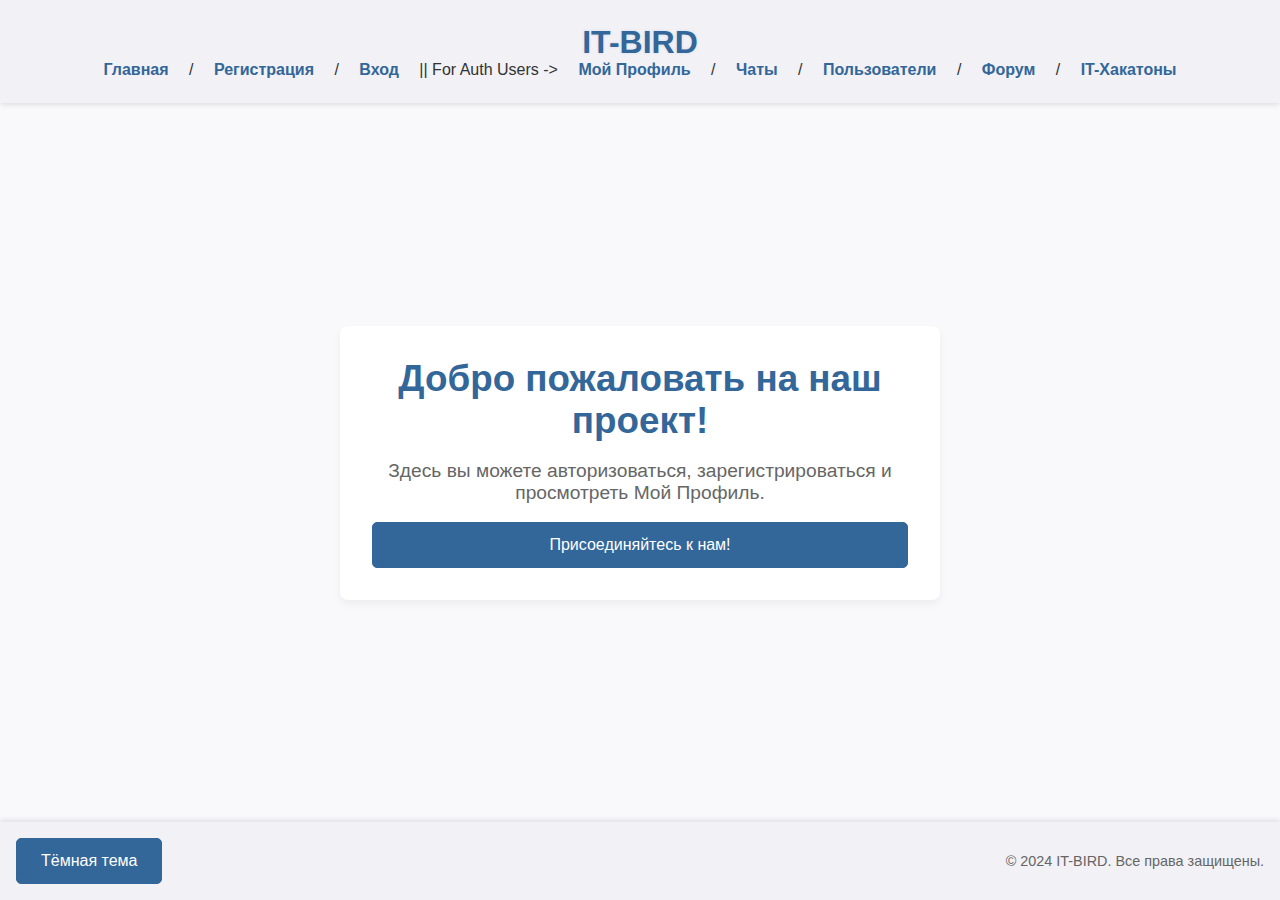
<file: frontend/index.html>
<!DOCTYPE html>
<html lang="ru">

<head>
    <meta charset="UTF-8">
    <meta name="viewport" content="width=device-width, initial-scale=1.0">
    <title>Проект с авторизацией и профилем</title>
    <link id="theme-style" rel="stylesheet" href="style.css">
    <script src="darktheme.js" defer></script>
</head>

<body>
    
    <!-- Шапка сайта -->
    <header>
        <h1>IT-BIRD</h1>
        <nav>
            <a href="index.html">Главная</a>
            /
            <a href="register.html">Регистрация</a>
            /
            <a href="login.html">Вход</a>
            || For Auth Users ->
            <!-- Только если пользователь авторизован -->
            <a href="profile.html">Мой Профиль</a>
            /
            <a href="chats.html">Чаты</a>
            /
            <a href="users.html">Пользователи</a>
            /
            <a href="forum.html">Форум</a>
            /
            <a href="xakatons.html">IT-Хакатоны</a>
        </nav>
    </header>

    <!-- Главная страница -->
    <main>
        <section class="hero">
            <h2>Добро пожаловать на наш проект!</h2>
            <p>Здесь вы можете авторизоваться, зарегистрироваться и просмотреть Мой Профиль.</p>
            <a href="/register.html" class="btn">Присоединяйтесь к нам!</a>
        </section>
    </main>

    <footer>
        <button id="theme-toggle" class="btn">Тёмная тема</button>
        <p>&copy; 2024 IT-BIRD. Все права защищены.</p>
    </footer>
</body>

</html>
</file>
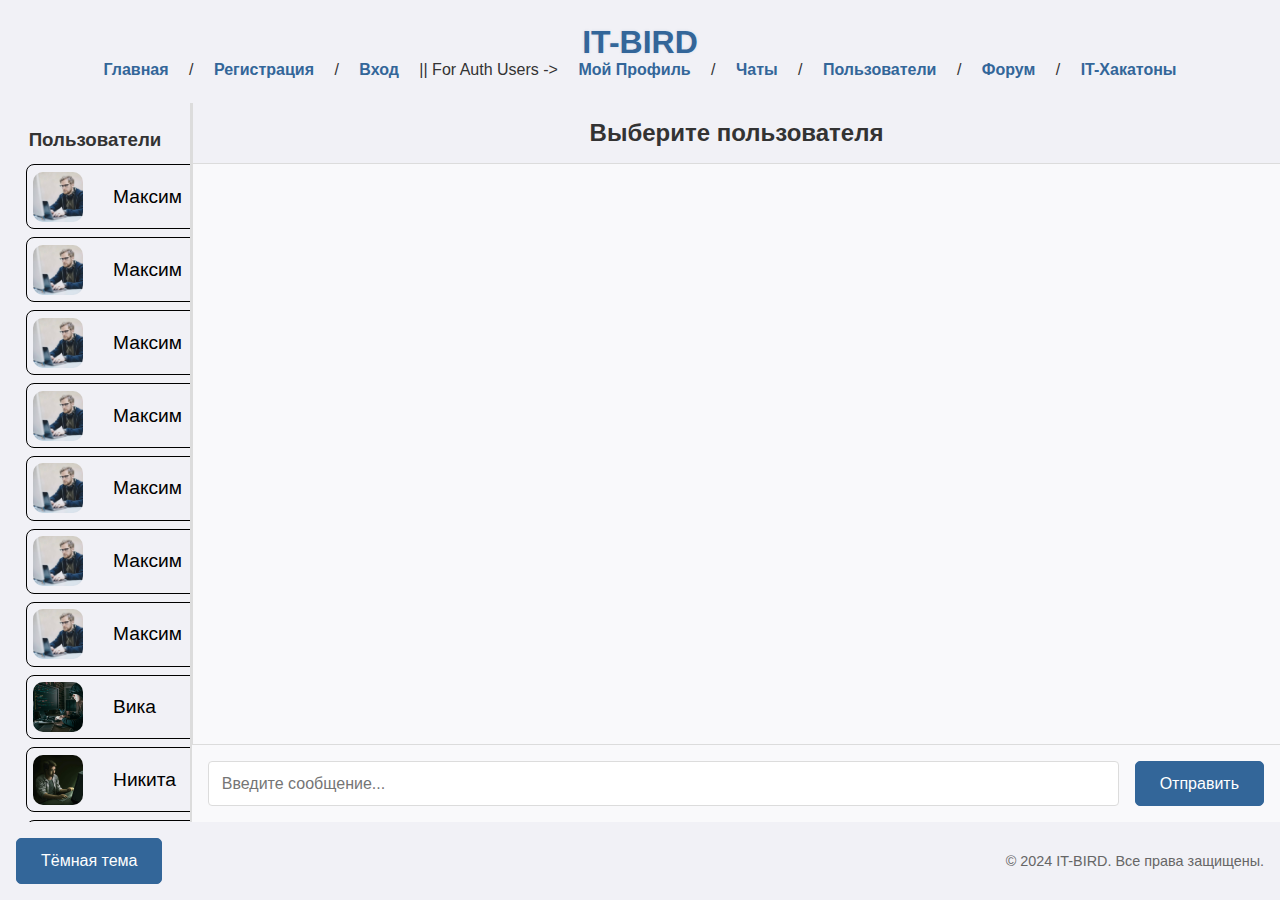
<file: frontend/chats.html>
<!DOCTYPE html>
<html lang="ru">

<head>
    <meta charset="UTF-8">
    <meta name="viewport" content="width=device-width, initial-scale=1.0">
    <title>Чаты</title>
    <link id="theme-style" rel="stylesheet" href="style.css">
    <script src="darktheme.js" defer></script>
</head>

<body>

    <!-- Шапка сайта -->
    <header>
        <h1>IT-BIRD</h1>
        <nav>
            <a href="index.html">Главная</a>
            /
            <a href="register.html">Регистрация</a>
            /
            <a href="login.html">Вход</a>
            || For Auth Users ->
            <!-- Только если пользователь авторизован -->
            <a href="profile.html">Мой Профиль</a>
            /
            <a href="chats.html">Чаты</a>
            /
            <a href="users.html">Пользователи</a>
            /
            <a href="forum.html">Форум</a>
            /
            <a href="xakatons.html">IT-Хакатоны</a>
        </nav>
    </header>

    <!-- Основной контент -->
    <main class="chat-main">
        <!-- Левая колонка со списком пользователей -->
        <aside class="user-list">
            <h3>Пользователи</h3>
            <ul>
                <a href="#" onclick="selectChat('Максим')">
                    <li>
                        <img src="./images/users-avatars/Maksim.jpg" alt="avatar">
                        <p>Максим</p>
                    </li>
                </a>
                <a href="#" onclick="selectChat('Максим')">
                    <li>
                        <img src="./images/users-avatars/Maksim.jpg" alt="avatar">
                        <p>Максим</p>
                    </li>
                </a>
                </a>
                <a href="#" onclick="selectChat('Максим')">
                    <li>
                        <img src="./images/users-avatars/Maksim.jpg" alt="avatar">
                        <p>Максим</p>
                    </li>
                </a>
                <a href="#" onclick="selectChat('Максим')">
                    <li>
                        <img src="./images/users-avatars/Maksim.jpg" alt="avatar">
                        <p>Максим</p>
                    </li>
                </a>
                <a href="#" onclick="selectChat('Максим')">
                    <li>
                        <img src="./images/users-avatars/Maksim.jpg" alt="avatar">
                        <p>Максим</p>
                    </li>
                </a>
                <a href="#" onclick="selectChat('Максим')">
                    <li>
                        <img src="./images/users-avatars/Maksim.jpg" alt="avatar">
                        <p>Максим</p>
                    </li>
                </a>
                <a href="#" onclick="selectChat('Максим')">
                    <li>
                        <img src="./images/users-avatars/Maksim.jpg" alt="avatar">
                        <p>Максим</p>
                    </li>
                </a>
                <a href="#" onclick="selectChat('Вика')">
                    <li>
                        <img src="./images/users-avatars/Vika.jpg" alt="avatar">
                        <p>Вика</p>
                    </li>
                </a>
                <a href="#" onclick="selectChat('Никита')">
                    <li>
                        <img src="./images/users-avatars/Nikita.jpg" alt="avatar">
                        <p>Никита</p>
                    </li>
                </a>
                <a href="#" onclick="selectChat('Алексей')">
                    <li>
                        <img src="./images/users-avatars/ALeksei.jpg" alt="avatar">
                        <p>Алексей</p>
                    </li>
                </a>
            </ul>
        </aside>

        <!-- Правая колонка с диалогом -->
        <section class="chat-box">
            <div class="chat-header">
                <h2 id="chat-username">Выберите пользователя</h2>
            </div>
            <div class="chat-messages" id="chat-messages"></div>
        </section>

        <!-- Поле ввода сообщения -->
        <div class="chat-input-container">
            <input type="text" placeholder="Введите сообщение..." class="chat-input" id="chat-input">
            <button class="chat-send btn" onclick="sendMessage()">Отправить</button>
        </div>
    </main>


    <!-- Подвал -->
    <footer>
        <button id="theme-toggle" class="btn">Тёмная тема</button>
        <p>&copy; 2024 IT-BIRD. Все права защищены.</p>
    </footer>

    <script>
        // Функция для выбора чата и отображения имени пользователя
        function selectChat(username) {
            document.getElementById('chat-username').textContent = username;
            document.getElementById('chat-messages').innerHTML = ''; // Очистка чата
        }

        // Функция для отправки сообщения
        function sendMessage() {
            const input = document.getElementById('chat-input');
            const message = input.value.trim();
            if (message) {
                const chatMessages = document.getElementById('chat-messages');
                const messageElement = document.createElement('p');
                messageElement.innerHTML = `<strong>Вы:</strong> ${message}`;
                chatMessages.appendChild(messageElement);
                input.value = '';
                chatMessages.scrollTop = chatMessages.scrollHeight;
            }
        }
    </script>
</body>

</html>
</file>
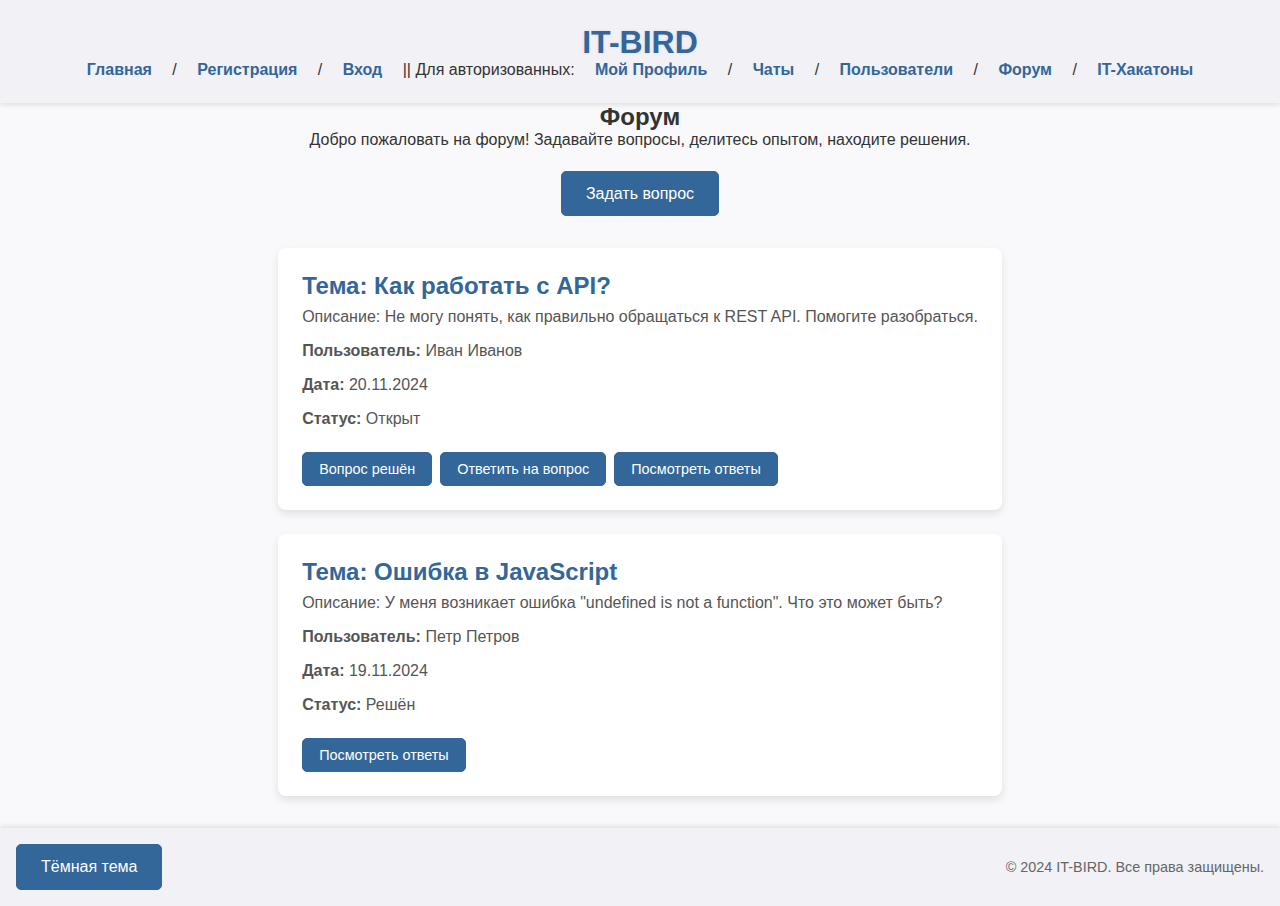
<file: frontend/forum.html>
<!DOCTYPE html>
<html lang="ru">

<head>
    <meta charset="UTF-8">
    <meta name="viewport" content="width=device-width, initial-scale=1.0">
    <title>IT-BIRD - Форум</title>
    <link id="theme-style" rel="stylesheet" href="style.css">
    <script src="darktheme.js" defer></script>
</head>

<body>
    <!-- Шапка -->
    <header>
        <h1>IT-BIRD</h1>
        <nav>
            <a href="index.html">Главная</a>
            /
            <a href="register.html">Регистрация</a>
            /
            <a href="login.html">Вход</a>
            || Для авторизованных:
            <a href="profile.html">Мой Профиль</a>
            /
            <a href="chats.html">Чаты</a>
            /
            <a href="users.html">Пользователи</a>
            /
            <a href="forum.html">Форум</a>
            /
            <a href="xakatons.html">IT-Хакатоны</a>
        </nav>
    </header>

    <!-- Основной контент -->
    <main>
        <section class="forum">
            <h2>Форум</h2>
            <p>Добро пожаловать на форум! Задавайте вопросы, делитесь опытом, находите решения.</p>
            <button class="btn" id="ask-question-btn">Задать вопрос</button>

            <!-- Список вопросов -->
            <!-- Список вопросов -->
            <div class="questions">
                <article class="question">
                    <h3>Тема: Как работать с API?</h3>
                    <p>Описание: Не могу понять, как правильно обращаться к REST API. Помогите разобраться.</p>
                    <p><strong>Пользователь:</strong> Иван Иванов</p>
                    <p><strong>Дата:</strong> 20.11.2024</p>
                    <p><strong>Статус:</strong> Открыт</p>
                    <div class="actions">
                        <button class="btn resolve-btn">Вопрос решён</button>
                        <button class="btn reply-btn">Ответить на вопрос</button>
                        <button class="btn view-answers-btn" data-question-id="1">Посмотреть ответы</button>
                    </div>
                    <div class="answers hidden" id="answers-1">
                        <!-- Ответы будут подгружены сюда -->
                        <div id="user-answer">
                            <h1>Максим</h1>
                            <p><i>Через AJAX "прикреплён файл/скрин"</i></p>
                        </div>
                    </div>
                </article>
                <!-- Пример решённого вопроса -->
                <article class="question resolved">
                    <h3>Тема: Ошибка в JavaScript</h3>
                    <p>Описание: У меня возникает ошибка "undefined is not a function". Что это может быть?</p>
                    <p><strong>Пользователь:</strong> Петр Петров</p>
                    <p><strong>Дата:</strong> 19.11.2024</p>
                    <p><strong>Статус:</strong> Решён</p>
                    <div class="actions">
                        <button class="btn view-answers-btn" data-question-id="2">Посмотреть ответы</button>
                    </div>
                    <div class="answers hidden" id="answers-2">
                        <!-- Ответы будут подгружены сюда -->
                        <div id="user-answer">
                            <h1>Максим</h1>
                            <p><i>Неизвестная функция</i></p>
                        </div>
                    </div>
                </article>
            </div>
        </section>
    </main>

    <!-- Модальное окно для создания вопроса -->
    <div id="modal-question" class="modal hidden">
        <div class="modal-content">
            <h3>Задать вопрос</h3>
            <form class="modal-form">
                <label for="question-title">Тема вопроса</label>
                <input type="text" id="question-title" name="title" required>

                <label for="question-description">Описание</label>
                <textarea id="question-description"  name="description" required></textarea>

                <label for="question-files">Прикрепить файлы</label>
                <input type="file" id="question-files" name="files" multiple>

                <button type="submit" class="btn">Отправить</button>
                <button type="button" class="btn cancel-btn">Отмена</button>
            </form>
        </div>
    </div>

    <!-- Модальное окно для ответа -->
    <div id="modal-reply" class="modal hidden">
        <div class="modal-content">
            <h3>Ответить на вопрос</h3>
            <form>
                <p><strong>Вопрос:</strong> Как работать с API?</p>
                <label for="reply-text">Ваш ответ</label>
                <textarea id="reply-text" name="reply" required></textarea>
                <button type="submit" class="btn">Отправить</button>
                <button type="button" class="btn cancel-btn">Отмена</button>
            </form>
        </div>
    </div>

    <!-- Подвал -->
    <footer>
        <button id="theme-toggle" class="btn">Тёмная тема</button>
        <p>&copy; 2024 IT-BIRD. Все права защищены.</p>
    </footer>

    <script>
        document.addEventListener('DOMContentLoaded', () => {
            // Кнопка для открытия модального окна создания вопроса
            const askQuestionBtn = document.getElementById('ask-question-btn');
            const modalQuestion = document.getElementById('modal-question');
            const modalReply = document.getElementById('modal-reply');
            const cancelButtons = document.querySelectorAll('.cancel-btn');
            const replyButtons = document.querySelectorAll('.reply-btn'); // Новая строка
            const viewAnswerButtons = document.querySelectorAll('.view-answers-btn');

            // Показать модальное окно для создания вопроса
            askQuestionBtn.addEventListener('click', () => modalQuestion.classList.remove('hidden'));

            // Показать модальное окно для ответа на вопрос
            replyButtons.forEach(btn => {
                btn.addEventListener('click', () => {
                    const questionTitle = btn.closest('.question').querySelector('h3').textContent;
                    modalReply.querySelector('p').textContent = `Вопрос: ${questionTitle}`; // Заполняем вопрос
                    modalReply.classList.remove('hidden');
                });
            });

            // Скрыть модальные окна
            cancelButtons.forEach(btn => btn.addEventListener('click', () => {
                modalQuestion.classList.add('hidden');
                modalReply.classList.add('hidden');
            }));

            // Показать/скрыть ответы на вопрос
            viewAnswerButtons.forEach(btn => {
                btn.addEventListener('click', () => {
                    const questionId = btn.dataset.questionId;
                    const answersDiv = document.getElementById(`answers-${questionId}`);
                    answersDiv.classList.toggle('hidden');
                });
            });
        });
    </script>


</body>

</html>
</file>
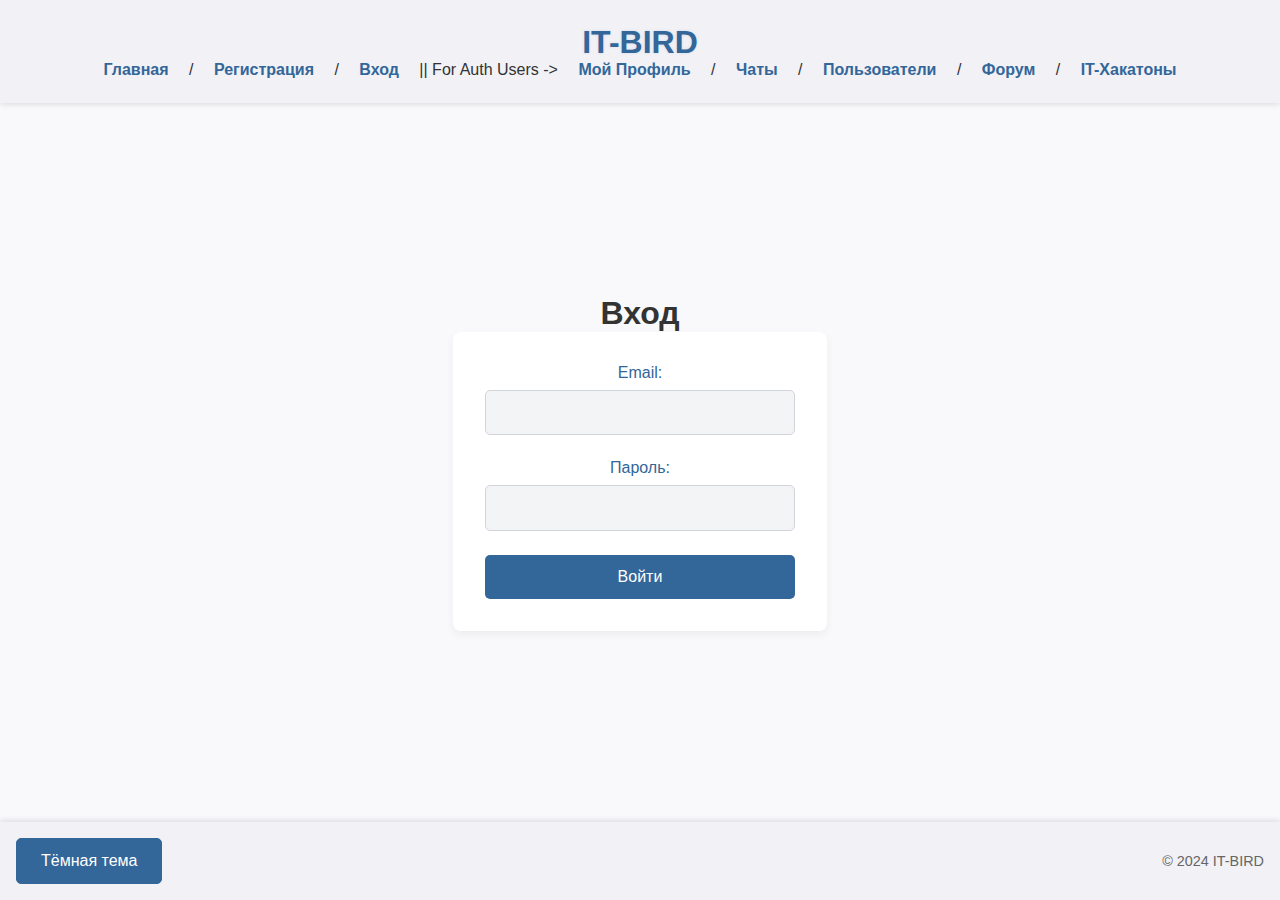
<file: frontend/login.html>
<!DOCTYPE html>
<html lang="ru">

<head>
    <meta charset="UTF-8">
    <meta name="viewport" content="width=device-width, initial-scale=1.0">
    <title>Вход</title>
    <link id="theme-style" rel="stylesheet" href="style.css">
    <script src="darktheme.js" defer></script>
</head>

<body>

    <!-- Шапка сайта -->
    <header>
        <h1>IT-BIRD</h1>
        <nav>
            <a href="index.html">Главная</a>
            /
            <a href="register.html">Регистрация</a>
            /
            <a href="login.html">Вход</a>
            || For Auth Users ->
            <!-- Только если пользователь авторизован -->
            <a href="profile.html">Мой Профиль</a>
            /
            <a href="chats.html">Чаты</a>
            /
            <a href="users.html">Пользователи</a>
            /
            <a href="forum.html">Форум</a>
            /
            <a href="xakatons.html">IT-Хакатоны</a>
        </nav>
    </header>

    <main>

        <img style="width: 14%; display: none;" id="logo-test" src="./images/logo/logo-ITBIRD.png" alt="IT-BIRD">

        <h1>Вход</h1>

        <section>
            <form id="loginForm" action="/api/auth/login" method="post">
                <label for="email">Email:</label>
                <input type="email" id="email" name="email" required>

                <label for="password">Пароль:</label>
                <input type="password" id="password" name="password" required>

                <button type="submit">Войти</button>
            </form>
        </section>
    </main>

    <footer>
        <button id="theme-toggle" class="btn">Тёмная тема</button>
        <p>&copy; 2024 IT-BIRD</p>
    </footer>
</body>

</html>
</file>
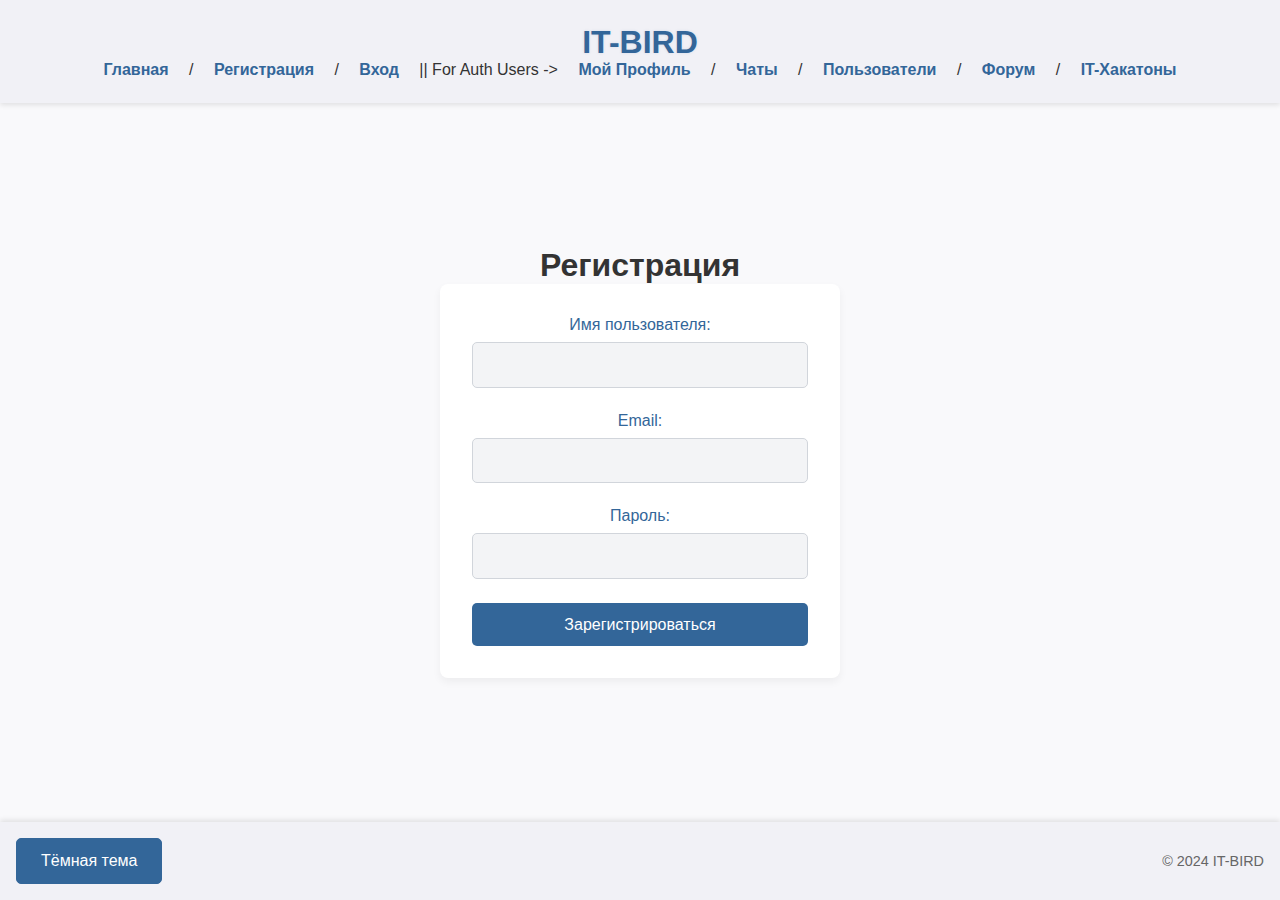
<file: frontend/register.html>
<!DOCTYPE html>
<html lang="ru">

<head>
    <meta charset="UTF-8">
    <meta name="viewport" content="width=device-width, initial-scale=1.0">
    <title>Регистрация</title>
    <link id="theme-style" rel="stylesheet" href="style.css">
    <script src="darktheme.js" defer></script>
</head>

<body>
    
    <!-- Шапка сайта -->
    <header>
        <h1>IT-BIRD</h1>
        <nav>
            <a href="index.html">Главная</a>
            /
            <a href="register.html">Регистрация</a>
            /
            <a href="login.html">Вход</a>
            || For Auth Users ->
            <!-- Только если пользователь авторизован -->
            <a href="profile.html">Мой Профиль</a>
            /
            <a href="chats.html">Чаты</a>
            /
            <a href="users.html">Пользователи</a>
            /
            <a href="forum.html">Форум</a>
            /
            <a href="xakatons.html">IT-Хакатоны</a>
        </nav>
    </header>

    <main>
        <!-- <img style="width: 14%;" id="logo" src="./images/logo/logo-ITBIRD.png" alt="IT-BIRD"> -->
        <img style="width: 14%; display: none;" id="logo-test" src="./images/logo/logo-ITBIRD.png" alt="IT-BIRD">

        <h1>Регистрация</h1>

        <section>

            <form id="registerForm" action="/api/auth/register" method="post">
                <label for="username">Имя пользователя:</label>
                <input type="text" id="username" name="username" required>
                <label for="email">Email:</label>
                <input type="email" id="email" name="email" required>
                <label for="password">Пароль:</label>
                <input type="password" id="password" name="password" required>
                <button type="submit">Зарегистрироваться</button>
            </form>
        </section>

    </main>

    <footer>
        <button id="theme-toggle" class="btn">Тёмная тема</button>
        <p>&copy; 2024 IT-BIRD</p>
    </footer>
</body>

</html>
</file>
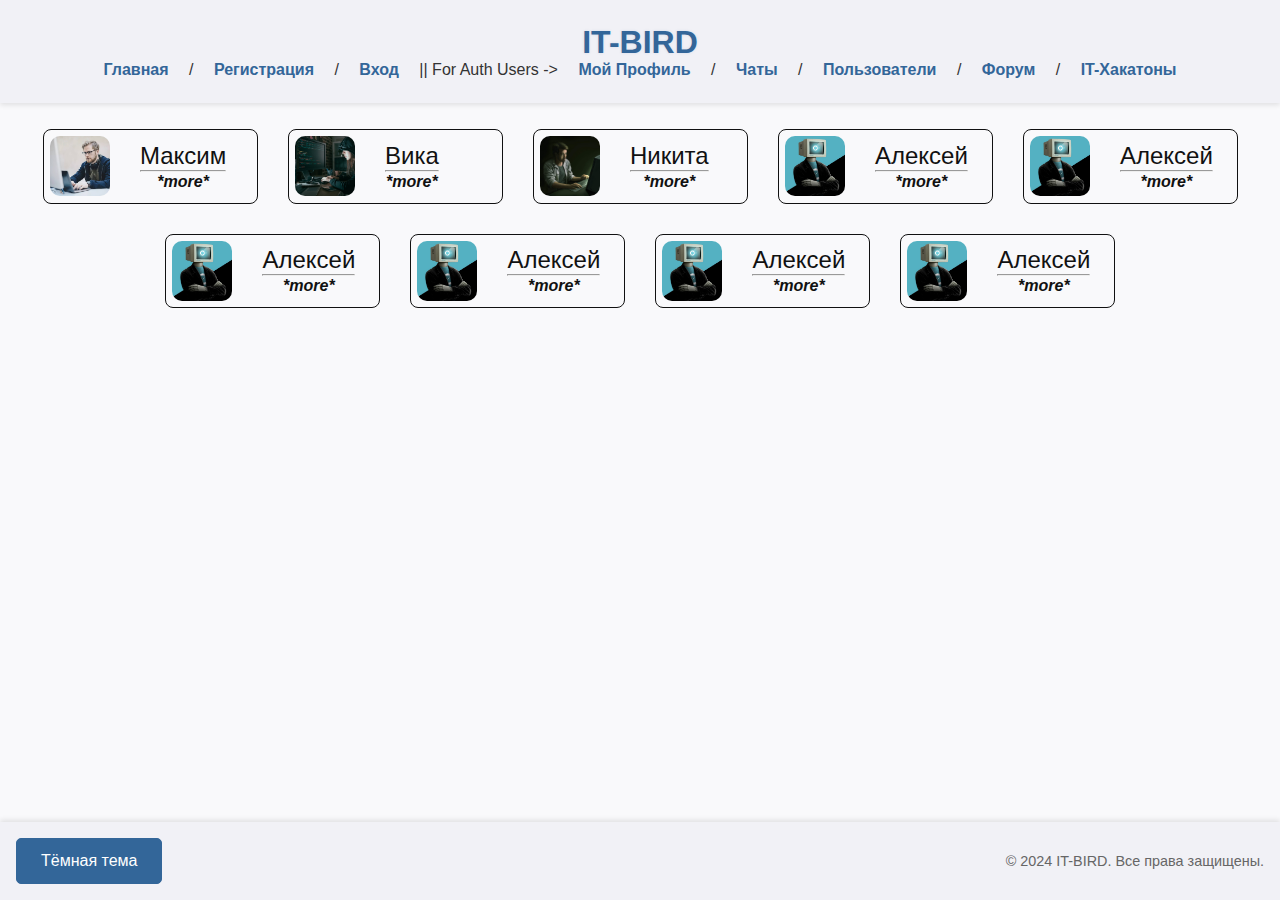
<file: frontend/users.html>
<!DOCTYPE html>
<html lang="ru">

<head>
    <meta charset="UTF-8">
    <meta name="viewport" content="width=device-width, initial-scale=1.0">
    <title>IT-BIRD - Чаты</title>
    <link id="theme-style" rel="stylesheet" href="style.css">
    <script src="darktheme.js" defer></script>
</head>

<body>

    <!-- Шапка сайта -->
    <header>
        <h1>IT-BIRD</h1>
        <nav>
            <a href="index.html">Главная</a>
            /
            <a href="register.html">Регистрация</a>
            /
            <a href="login.html">Вход</a>
            || For Auth Users ->
            <!-- Только если пользователь авторизован -->
            <a href="profile.html">Мой Профиль</a>
            /
            <a href="chats.html">Чаты</a>
            /
            <a href="users.html">Пользователи</a>
            /
            <a href="forum.html">Форум</a>
            /
            <a href="xakatons.html">IT-Хакатоны</a>
        </nav>
    </header>

    <ul class="users-list-page">
        <a href="#" onclick="openProfile('Максим')">
            <li>
                <img src="./images/users-avatars/Maksim.jpg" alt="avatar">
                <div id="name-and-skills">
                    <p>Максим</p>
                    <hr>
                    <h6><i>*more*</i></h6>
                </div>
            </li>
        </a>
        <a href="#" onclick="selectChat('Вика')">
            <li>
                <img src="./images/users-avatars/Vika.jpg" alt="avatar">
                <div id="name-and-skills">
                    <p>Вика</p>
                    <hr>
                    <h6><i>*more*</i></h6>
                </div>
            </li>
        </a>
        <a href="#" onclick="selectChat('Никита')">
            <li>
                <img src="./images/users-avatars/Nikita.jpg" alt="avatar">
                <div id="name-and-skills">
                    <p>Никита</p>
                    <hr>
                    <h6><i>*more*</i></h6>
                </div>
            </li>
        </a>
        <a href="#" onclick="selectChat('Алексей')">
            <li>
                <img src="./images/users-avatars/ALeksei.jpg" alt="avatar">
                <div id="name-and-skills">
                    <p>Алексей</p>
                    <hr>
                    <h6><i>*more*</i></h6>
                </div>
            </li>
        </a>

        <a href="#" onclick="selectChat('Алексей')">
            <li>
                <img src="./images/users-avatars/ALeksei.jpg" alt="avatar">
                <div id="name-and-skills">
                    <p>Алексей</p>
                    <hr>
                    <h6><i>*more*</i></h6>
                </div>
            </li>
        </a>

        <a href="#" onclick="selectChat('Алексей')">
            <li>
                <img src="./images/users-avatars/ALeksei.jpg" alt="avatar">
                <div id="name-and-skills">
                    <p>Алексей</p>
                    <hr>
                    <h6><i>*more*</i></h6>
                </div>
            </li>
        </a>

        <a href="#" onclick="selectChat('Алексей')">
            <li>
                <img src="./images/users-avatars/ALeksei.jpg" alt="avatar">
                <div id="name-and-skills">
                    <p>Алексей</p>
                    <hr>
                    <h6><i>*more*</i></h6>
                </div>
            </li>
        </a>
        <a href="#" onclick="selectChat('Алексей')">
            <li>
                <img src="./images/users-avatars/ALeksei.jpg" alt="avatar">
                <div id="name-and-skills">
                    <p>Алексей</p>
                    <hr>
                    <h6><i>*more*</i></h6>
                </div>
            </li>
        </a>
        <a href="#" onclick="selectChat('Алексей')">
            <li>
                <img src="./images/users-avatars/ALeksei.jpg" alt="avatar">
                <div id="name-and-skills">
                    <p>Алексей</p>
                    <hr>
                    <h6><i>*more*</i></h6>
                </div>
            </li>
        </a>
    </ul>

    <!-- Основной контент -->
    <main>

    </main>


    <!-- Подвал -->
    <footer>
        <button id="theme-toggle" class="btn">Тёмная тема</button>
        <p>&copy; 2024 IT-BIRD. Все права защищены.</p>
    </footer>
</body>

</html>
</file>
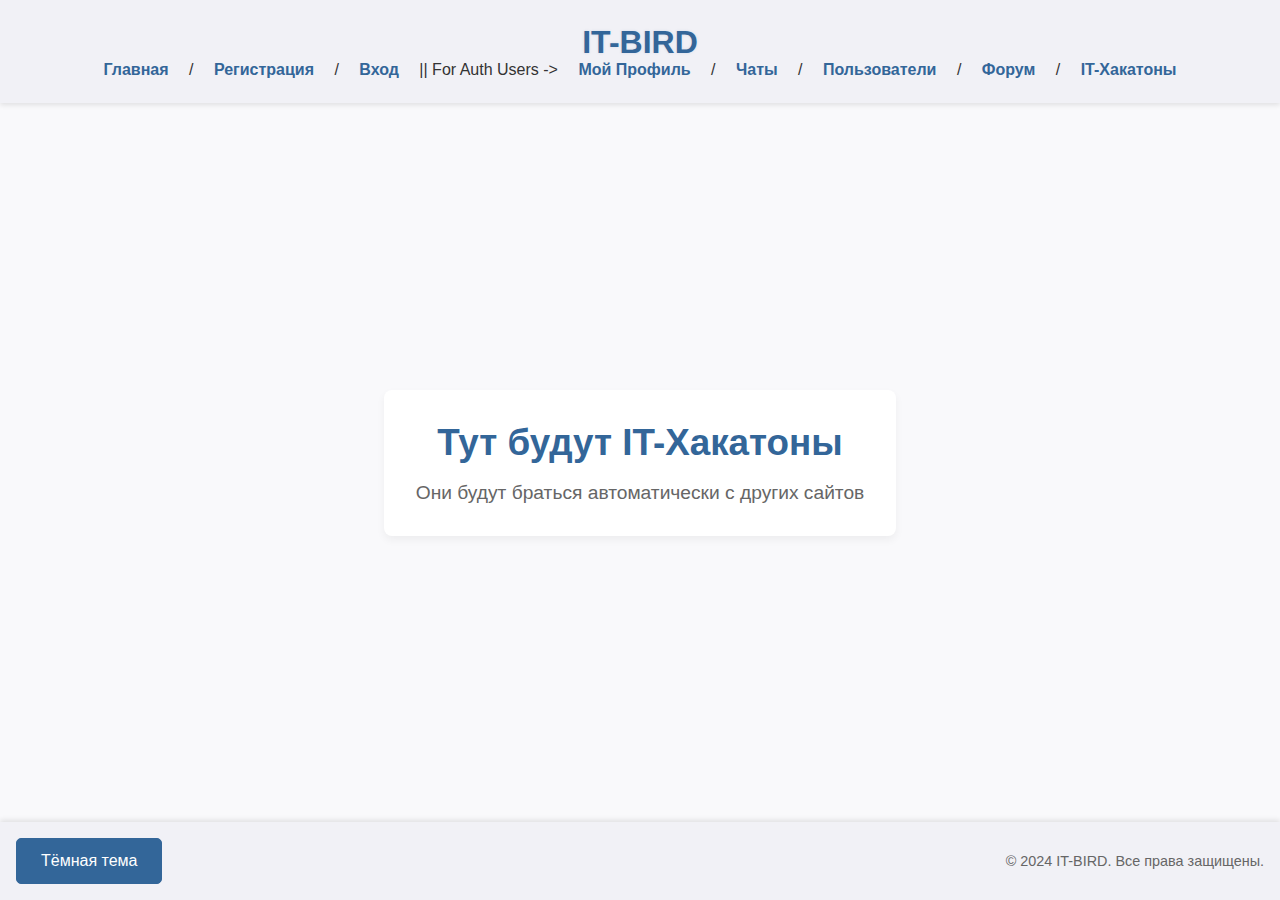
<file: frontend/xakatons.html>
<!DOCTYPE html>
<html lang="ru">

<head>
    <meta charset="UTF-8">
    <meta name="viewport" content="width=device-width, initial-scale=1.0">
    <title>Проект с авторизацией и профилем</title>
    <link id="theme-style" rel="stylesheet" href="style.css">
    <script src="darktheme.js" defer></script>
</head>

<body>
    
    <!-- Шапка сайта -->
    <header>
        <h1>IT-BIRD</h1>
        <nav>
            <a href="index.html">Главная</a>
            /
            <a href="register.html">Регистрация</a>
            /
            <a href="login.html">Вход</a>
            || For Auth Users ->
            <!-- Только если пользователь авторизован -->
            <a href="profile.html">Мой Профиль</a>
            /
            <a href="chats.html">Чаты</a>
            /
            <a href="users.html">Пользователи</a>
            /
            <a href="forum.html">Форум</a>
            /
            <a href="xakatons.html">IT-Хакатоны</a>
        </nav>
    </header>

    <!-- Главная страница -->
    <main>
        <section class="hero">
            <h2>Тут будут IT-Хакатоны</h2>
            <p>Они будут браться автоматически с других сайтов</p>
        </section>
    </main>

    <footer>
        <button id="theme-toggle" class="btn">Тёмная тема</button>
        <p>&copy; 2024 IT-BIRD. Все права защищены.</p>
    </footer>
</body>

</html>
</file>
<file: frontend/style.css>
/* Основные стили */
/* Тёмная тема */
* {
    box-sizing: border-box;
    margin: 0;
    padding: 0;
    list-style: none;
}


a {
    text-decoration: none;
}

body {
    font-family: 'Arial', sans-serif;
    background-color: #0d0d0d;
    color: #fff;
    display: flex;
    flex-direction: column;
    min-height: 100vh;
    transition: background-color 0.5s ease, color 0.5s ease;
}

body.theme-transition {
    transition: background-color 0.5s ease, color 0.5s ease;
}

/* Шапка */
header {
    background-color: #111;
    padding: 1.5rem;
    text-align: center;
    box-shadow: 0 0 15px rgba(0, 255, 255, 0.15);
    transition: background-color 0.5s ease, color 0.5s ease, box-shadow 0.5s ease;
}

header h1 {
    font-size: 2rem;
    color: #0ff;
    text-shadow: 0 0 5px rgba(0, 255, 255, 0.7);
    animation: glow 3s ease-in-out infinite alternate;
}

header nav a {
    color: #0ff;
    margin: 0 1rem;
    text-decoration: none;
    font-weight: bold;
    position: relative;
    transition: color 0.3s ease;
}

header nav a:hover {
    color: #00e5e5;
}

header nav a:hover::after {
    content: '';
    position: absolute;
    left: 0;
    bottom: -3px;
    width: 100%;
    height: 2px;
    background: #0ff;
    box-shadow: 0 0 5px #0ff;
}

/* Основной контент */
main {
    flex-grow: 1;
    display: flex;
    flex-direction: column;
    align-items: center;
    justify-content: center;
    text-align: center;
    transition: background-color 0.5s ease, color 0.5s ease, box-shadow 0.5s ease;

}

/* Секция приветствия */
.hero {
    max-width: 600px;
    padding: 2rem;
    border-radius: 8px;
    background-color: rgba(0, 0, 0, 0.5);
    box-shadow: 0 0 15px rgba(0, 255, 255, 0.15);
    transition: background-color 0.5s ease, color 0.5s ease, box-shadow 0.5s ease;
    display: flex;
    flex-direction: column;
    gap: 18px;
}

.hero h2 {
    font-size: 2.5rem;
    color: #0ff;
    animation: glow 3s ease-in-out infinite alternate;
}

.hero p {
    font-size: 1.2rem;
    color: #ccc;
}

/* Кнопка */
.btn {
    cursor: pointer;
    display: inline-block;
    padding: 0.8rem 1.5rem;
    font-size: 1rem;
    color: #0ff;
    background-color: transparent;
    border: 2px solid #0ff;
    border-radius: 5px;
    text-shadow: 0 0 3px #0ff;
    box-shadow: 0 0 8px rgba(0, 255, 255, 0.3);
    transition: all 0.3s ease;
}

.btn:hover {
    color: #0d0d0d;
    background-color: #0ff;
    box-shadow: 0 0 10px #0ff;
}

/* Поля формы */
form {
    max-width: 400px;
    width: 100%;
    background-color: rgba(0, 0, 0, 0.7);
    padding: 2rem;
    border-radius: 10px;
    box-shadow: 0 0 10px rgba(0, 255, 255, 0.2);
    transition: background-color 0.5s ease, color 0.5s ease, box-shadow 0.5s ease;
}

form label {
    display: block;
    margin-bottom: 0.5rem;
    font-size: 1rem;
    color: #0ff;
    text-shadow: 0 0 2px #0ff;
}

form input {
    width: 100%;
    padding: 0.8rem;
    margin-bottom: 1.5rem;
    font-size: 1rem;
    color: #fff;
    background-color: #222;
    border: 2px solid #0ff;
    border-radius: 5px;
    box-shadow: inset 0 0 4px rgba(0, 255, 255, 0.2);
}

form input:focus {
    outline: none;
    border-color: #00e5e5;
    box-shadow: 0 0 8px #0ff;
}

form button {
    width: 100%;
    padding: 0.8rem;
    font-size: 1rem;
    color: #0d0d0d;
    background-color: #0ff;
    border: none;
    border-radius: 5px;
    cursor: pointer;
    transition: all 0.3s ease;
}

form button:hover,
#skills button:hover,
#controlling-profile button:hover {
    background-color: #00e5e5;
    box-shadow: 0 0 10px #0ff;
}

/* Подвал */
footer {
    background-color: #111;
    color: #0ff;
    text-align: center;
    padding: 1rem;
    font-size: 0.9rem;
    box-shadow: 0 0 10px rgba(0, 255, 255, 0.2);
    display: flex;
    align-items: center;
    justify-content: space-between;
    transition: background-color 0.5s ease, color 0.5s ease, box-shadow 0.5s ease;
}

footer p {
    margin: 0;
}


.chat-main {
    padding-left: 15%;
    display: flex;
    flex-direction: column;
    height: 100%;
    position: relative;
    align-items: stretch;
}


.chat-box {
    flex-grow: 1;
    display: flex;
    flex-direction: column;
    border-left: 1px solid gainsboro;
}

.chat-header {
    padding: 1rem;
    background-color: #111;
    border-bottom: 1px solid #0ff;
}

.chat-messages {
    flex-grow: 1;
    overflow-y: auto;
    padding: 1rem;
}

.chat-input-container {
    display: flex;
    align-items: center;
    padding: 1rem;
    border-top: 1px solid #0ff;
    background-color: #111;
}

.chat-input-container input {
    background-color: rgba(0, 0, 0, 0.678);
    color: white;
    flex-grow: 1;
    padding: 0.8rem;
    font-size: 1rem;
    margin-right: 1rem;
    border: 1px solid #0ff;
    border-radius: 4px;
}

.chat-input-container button {
    padding: 0.8rem 1.5rem;
}

.user-list ul a.active {
    color: blue;
    font-weight: bold;
}

.user-list ul a.active li {
    border-color: cornflowerblue;
}

/* Чаты */
.chat-main .user-list {
    z-index: 100;
    display: flex;
    flex-direction: column;
    width: 15%;
    padding: 2%;
    background: #111;
    position: absolute;
    left: 0;
    margin-top: 2px;
    margin-bottom: 2px;
    height: 100%;
    /* Задаем высоту на всю доступную область */
    border-right: 2px solid #0ff;
    overflow-y: auto;
    /* Добавляем вертикальную прокрутку */
    scrollbar-width: thin;
    /* Для Firefox: тонкий скроллбар */
    scrollbar-color: rgb(97, 97, 97) transparent;
    /* Цвет скроллбара */
}

/* Для стилизации скроллбара в Webkit-браузерах */
.chat-main .user-list::-webkit-scrollbar {
    width: 8px;
    /* Ширина скроллбара */
}

.chat-main .user-list::-webkit-scrollbar-track {
    background: #f1f1f6;
    /* Цвет фона */
}

.chat-main .user-list::-webkit-scrollbar-thumb {
    background-color: cornflowerblue;
    /* Цвет ползунка */
    border-radius: 4px;
    /* Округление ползунка */
    border: 2px solid #f1f1f6;
    /* Отступы ползунка */
}


.chat-main .user-list ul {
    margin-top: 10%;
    display: flex;
    flex-direction: column;
    align-items: flex-start;
    gap: 8px;
}

.chat-main .user-list ul li {
    padding: 3%;
    width: 215px;
    border: 1px solid;
    display: flex;
    align-items: center;
    gap: 30px;
    font-size: larger;
    border-radius: 8px;
}

.chat-main .user-list li img {
    width: 50px;
    border-radius: 10px;
}

.chat-main .user-list ul a {
    color: #00e5e5;
    transition: all 0.4s ease-in-out;
    border-radius: 8px;
    box-shadow: 0px 0px 8px 0px rgba(0, 255, 255, 0);
}

.chat-main .user-list ul a:hover,
.users-list-page a:hover {
    box-shadow: 0px 0px 16px 0px #0ff;
}


.users-list-page {
    padding: 2%;
    display: flex;
    justify-content: center;
    flex-wrap: wrap;
    gap: 30px;
}



.users-list-page li {
    padding: 3%;
    width: 215px;
    border: 1px solid;
    display: flex;
    align-items: center;
    gap: 30px;
    font-size: x-large;
    border-radius: 8px;
}

.users-list-page a {
    color: #00e5e5;
    transition: all 0.4s ease-in-out;
    border-radius: 8px;
    box-shadow: 0px 0px 8px 0px rgba(0, 255, 255, 0);
}

.users-list-page img {
    width: 30%;
    border-radius: 10px;

}

#name-and-skills {
    text-align: center;
    display: flex;
    gap: 5px;
    flex-direction: column;
}

#name-and-skills hr {
    border: 1px solid gray;

}

/* Стили к репозиториям (репозитории будет подгружаться автоматически, если же репозов нет, то будет написано "репозов нет" */
/* Профиль */

#profile-img {
    padding: 3% 0%;
    display: flex;
    justify-content: flex-start;
    align-items: center;
    gap: 26%;
    font-size: xx-large;
}

#profile-img img {
    width: 200px;
    border-radius: 10px;
}

#skills,
#controlling-profile {
    display: flex;
    flex-direction: column;
    gap: 8px;
}

#skills button,
#controlling-profile button,
.forum-topic button {
    cursor: pointer;
    width: 100%;
    padding: 0.4rem;
    font-size: 1rem;
    color: white;
    background-color: rgba(0, 255, 255, 0);
    border: 1px solid #0ff;
    border-radius: 5px;
    cursor: pointer;
    transition: all 0.3s ease;
}

#skills button:hover,
#controlling-profile button:hover,
.forum-topic button:hover {
    background: #0ff;
    color: black;
}

#skills,
#controlling-profile {
    display: flex;
    flex-direction: column;
    gap: 8px;
}

#skills button,
#controlling-profile button {
    padding: 0.4rem;
}

#repositories {
    text-align: center;
}

#repositories h2 {
    margin: 2%;
}

.scroll-table-body {
    height: 300px;
    overflow-x: auto;
    margin-top: 0px;
    margin-bottom: 20px;
}

.scroll-table table {
    width: 100%;
    table-layout: fixed;
    border: none;
}

.scroll-table thead th {
    font-weight: bold;
    text-align: left;
    padding: 10px 15px;
    background: black;
    font-size: 14px;
}

.scroll-table tbody td {
    text-align: left;
    padding: 10px 15px;
    font-size: 14px;
    vertical-align: top;
    background: rgba(47, 79, 79, 0.635);

}

.scroll-table tbody tr:nth-child(even) {
    background: dimgray;
}

/* Стили для скролла */
::-webkit-scrollbar {
    display: none;
}

::-webkit-scrollbar-track {
    box-shadow: inset 0 0 6px rgba(0, 0, 0, 0.3);
}

::-webkit-scrollbar-thumb {
    box-shadow: inset 0 0 6px rgba(0, 0, 0, 0.3);
}

#profile-content {
    margin: 0% 20%;
    flex-grow: 1;
    display: flex;
    flex-direction: column;
    justify-content: center;
    text-align: center;
    transition: background-color 0.5s ease, color 0.5s ease, box-shadow 0.5s ease;
}



/* // Страница форума */
/* Карточки вопросов */
.questions {
    display: flex;
    flex-direction: column;
    gap: 1.5rem;
    margin: 2rem auto;
    max-width: 800px;
}

.question {
    border: 1px solid #0ff;
    padding: 1.5rem;
    border-radius: 8px;
    box-shadow: 0 4px 8px rgba(0, 0, 0, 0.1);
    transition: background-color 0.3s ease, box-shadow 0.3s ease;
    display: flex;
    flex-direction: column;
    align-items: flex-start;
}

.question h3 {
    font-size: 1.5rem;
    color: cyan;
}

.question p {
    margin: 0.5rem 0;
    color: gainsboro;
}

.question .actions {
    display: flex;
    gap: 0.5rem;
    margin-top: 1rem;
}

.question .btn {
    font-size: 0.9rem;
    padding: 0.5rem 1rem;
}

/* Скрытые ответы */
.answers {
    margin-top: 1rem;
    padding: 1rem;
    box-shadow: inset 0 2px 4px #00ffff;
    width: -webkit-fill-available;
}

.answers p {
    margin: 0.5rem 0;
    color: #333;
}

.answers.hidden {
    display: none;
}

/* Стили для модальных окон */
.modal {
    position: fixed;
    top: 50%;
    left: 50%;
    transform: translate(-50%, -50%);
    background-color: teal;
    padding: 2rem;
    border-radius: 8px;
    box-shadow: 0 4px 8px rgba(0, 0, 0, 0.2);
    z-index: 1000;
}

.modal.hidden {
    display: none;
}

.modal-content {
    max-width: 400px;
    margin: auto;
    display: flex;
    flex-direction: column;
    align-items: center;
}

.modal-content form {
    display: flex;
    flex-direction: column;
    align-items: center;
}

.modal-content form textarea {
    width: 100%;
    max-width: 100%;
    height: 150px;
    resize: vertical;
    box-sizing: border-box;
    overflow: auto;
    background: #111;
    color: white;
    font-size: xx-large;
    padding-top: 2%;
    padding-left: 4%;
    margin-bottom: 4%;
}

#ask-question-btn {
    margin-top: 3%;
}
</file>
